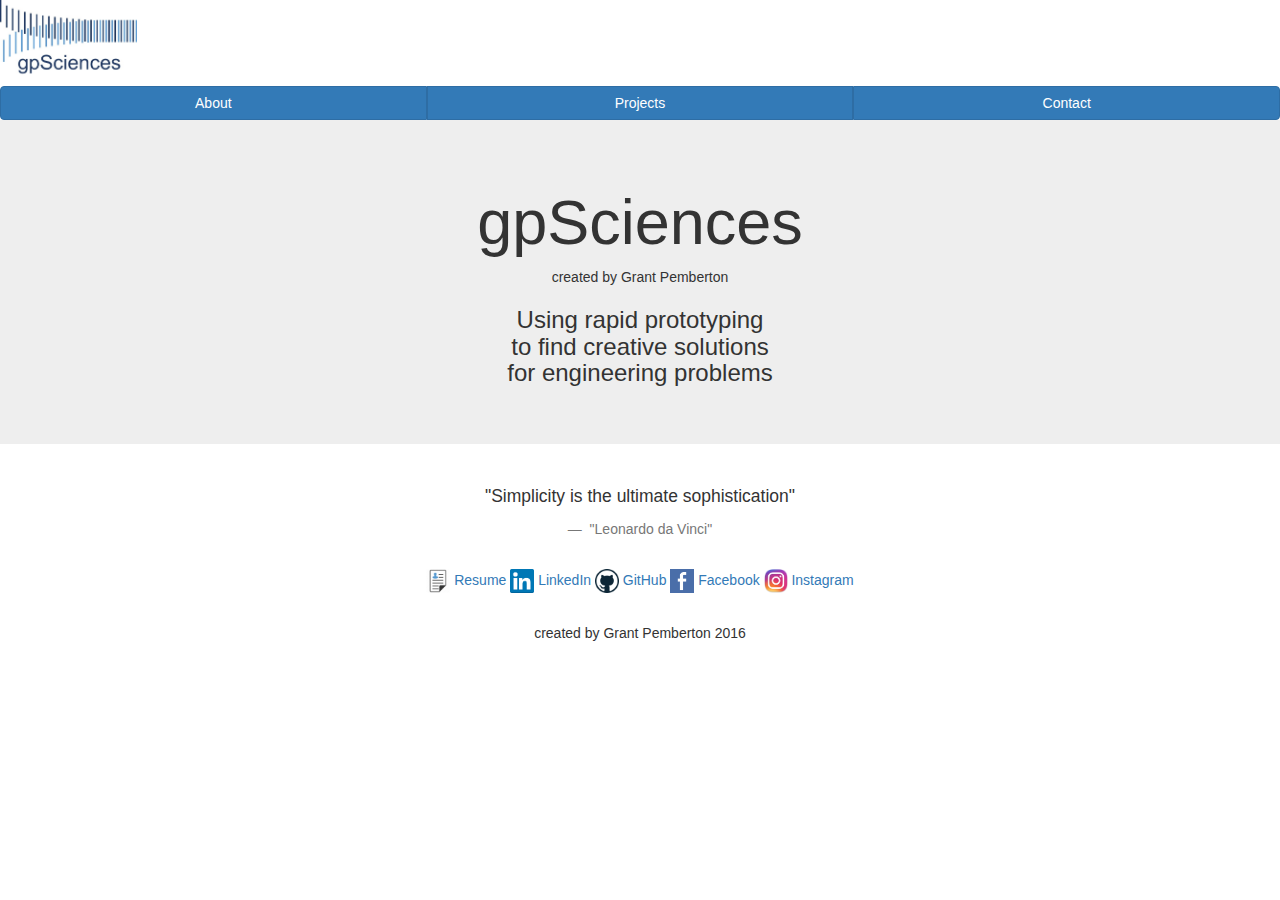
<file: index.html>
<!DOCTYPE html>
<html lang="en">
<head>
  <title>gpSciences</title>
  <meta charset="utf-8">
  <meta name="viewport" content="width=device-width, initial-scale=1">
  <!-- latest CSS from bootstrap -->
  <link rel="stylesheet" href="https://maxcdn.bootstrapcdn.com/bootstrap/3.3.7/css/bootstrap.min.css">

  <!-- Bootstrap -->
  <link href="BS/css/bootstrap.min.css" rel="stylesheet">


  <!-- jquery library-->
  <script src="https://ajax.googleapis.com/ajax/libs/jquery/3.1.1/jquery.min.js"></script>
  <!-- latest javascript compilation -->
  <script src="https://maxcdn.bootstrapcdn.com/bootstrap/3.3.7/js/bootstrap.min.js"></script>
  <link rel="shortcut icon" href="pic\icons\gp_icon.jpg" type="image/x-icon">
  <style type="text/css">
      blockquote {
          border-left:none; 
    }
    </style>
</head>
<body>



  <div class="HomeLogoLink">
     <a href="index.html"> <img src="pic\logo\gpSciences_logo3.jpg" style="height:86px" title="gpSciences Logo" alt="gpSciences Logo"></a>
  </div>


<div class="btn-group btn-group-justified">
  <div class="btn-group">
    <a href="about.html" class="btn btn-primary">About</a>
  </div>
  <div class="btn-group">
    <a href="projects.html" class="btn btn-primary">Projects</a>
  </div>
  <div class="btn-group">
    <a href="contact.html" class="btn btn-primary">Contact</a>
  </div>
</div>

<div class="jumbotron text-center">
  <h1>gpSciences</h1>
  <h8>created by Grant Pemberton</h8>
  <h3 class="description text-center">
    Using rapid prototyping<br>
    to find creative solutions <br>
    for engineering problems
  </h3>
</div>

<div class="container">
  <blockquote class="blockquote text-center">
    <p>
      "Simplicity is the ultimate sophistication" 
    </p> 
    <footer>
      "Leonardo da Vinci"
    </footer>
  </blockquote>
  </div>
</div>

<div class="Links text-center">
  <a href="files\PembertonResume-CURRENT.pdf"><img src="pic\icons\ResumeSmall.png" style="height:24px" title="Resume" alt="Resume"> Resume </a>
  <a href="https://www.linkedin.com/in/grantlpemberton/"> <img src="pic\icons\LinkedInSmall.png" style="height:24px" title="LinkedIn" alt="LinkedIn"> LinkedIn </a>
  <a href="https://github.com/grantpemberton"> <img src="pic\icons\GitHubSmall.png" style="height:24px" title="GitHub" alt="GitHub"> GitHub </a>
  <a href="https://www.facebook.com/grantpemberton"> <img src="pic\icons\FacebookSmall.png" style="height:24px" title="Facebook" alt="Facebook"> Facebook </a>
  <a href="https://www.instagram.com/grantalones_pantalones/"> <img src="pic\icons\InstagramSmall.png" style="height:24px" title="Instagram" alt="Instagram"> Instagram </a>
  <p> <br> </p>
</div>

<div class = "container text-center">
  <p> created by Grant Pemberton 2016 </p>
</div>

<div class = "container text-center">
<script src="https://www.w3counter.com/tracker.js?id=110787"></script>
</div>

</body>
</html>
</file>
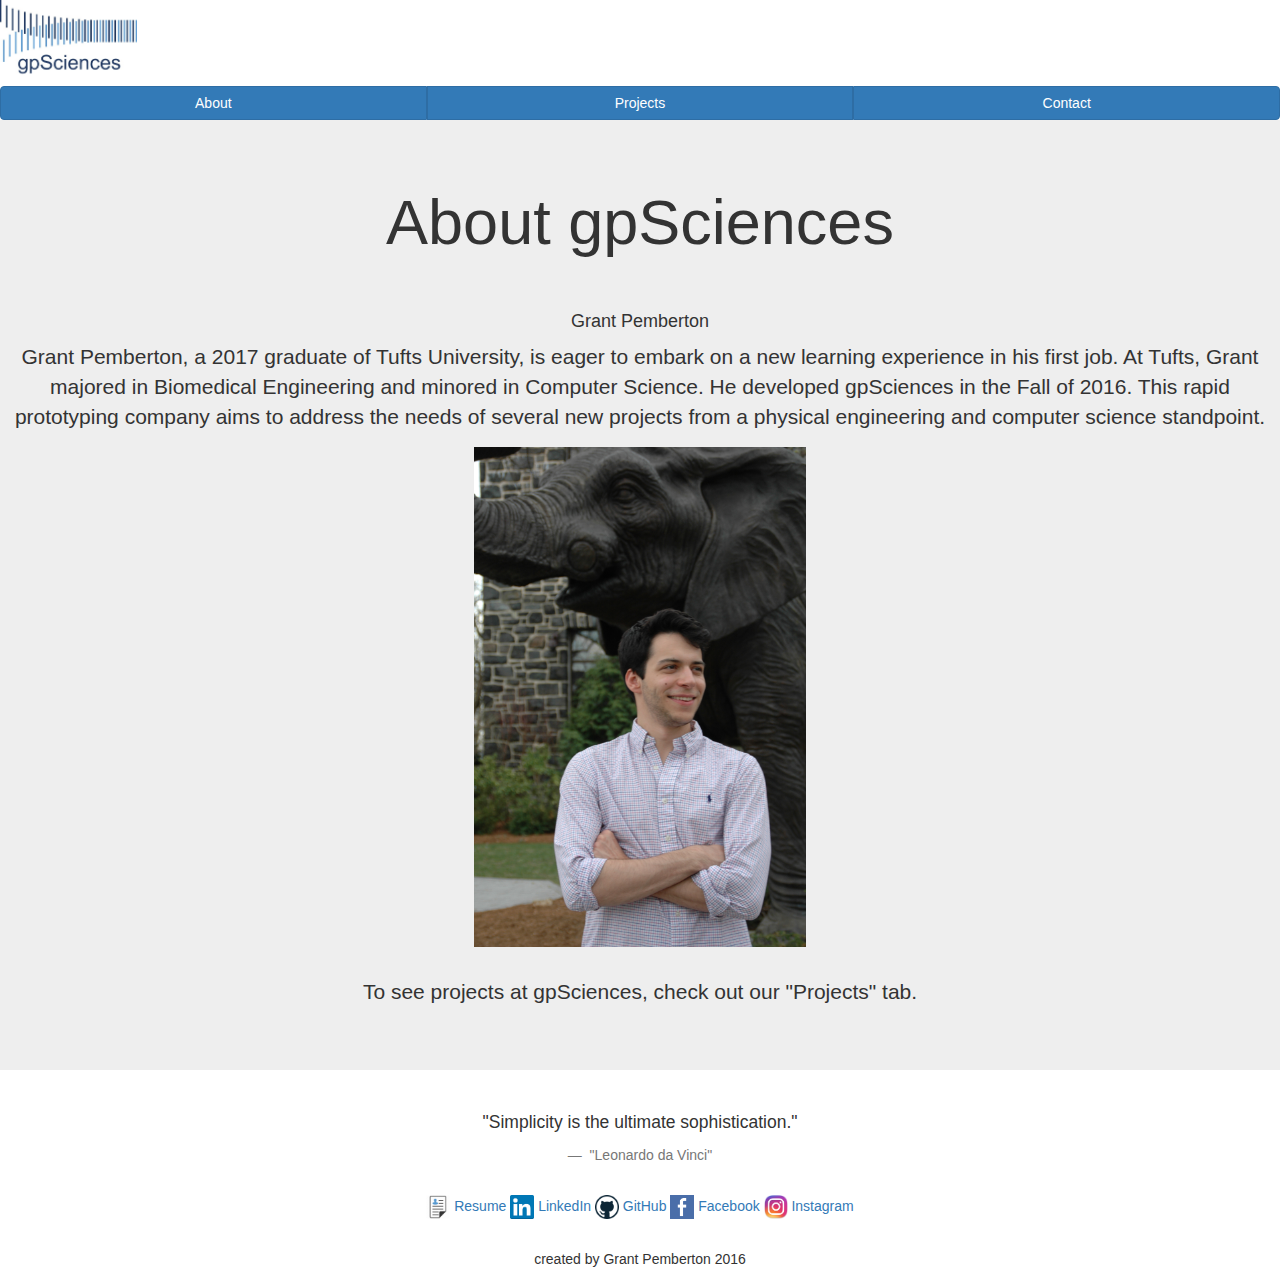
<file: about.html>
<!DOCTYPE html>
<html lang="en">
<head>
  <title>gpSciences</title>
  <meta charset="utf-8">
  <meta name="viewport" content="width=device-width, initial-scale=1">
  <!-- latest CSS from bootstrap -->
  <link rel="stylesheet" href="https://maxcdn.bootstrapcdn.com/bootstrap/3.3.7/css/bootstrap.min.css">

  <!-- Bootstrap -->
  <link href="BS/css/bootstrap.min.css" rel="stylesheet">


  <!-- jquery library-->
  <script src="https://ajax.googleapis.com/ajax/libs/jquery/3.1.1/jquery.min.js"></script>
  <!-- latest javascript compilation -->
  <script src="https://maxcdn.bootstrapcdn.com/bootstrap/3.3.7/js/bootstrap.min.js"></script>
  <link rel="shortcut icon" href="pic\icons\gp_icon.jpg" type="image/x-icon">
  <style type="text/css">
      blockquote {
          border-left:none; 
    }
    </style>

</head>
<body>



  <div class="HomeLogoLink">
     <a href="index.html"> <img src="pic\logo\gpSciences_logo3.jpg" style="height:86px" title="gpSciences Logo" alt="gpSciences Logo"></a>
  </div>


<div class="btn-group btn-group-justified">
  <div class="btn-group">
    <a href="about.html" class="btn btn-primary">About</a>
  </div>
  <div class="btn-group">
    <a href="projects.html" class="btn btn-primary">Projects</a>
  </div>
  <div class="btn-group">
    <a href="contact.html" class="btn btn-primary">Contact</a>
  </div>
</div>

<div class="jumbotron text-center">
  <h1>About gpSciences</h1>

  <p> <br> </p>

  <h4> Grant Pemberton</h4>



  <p> Grant Pemberton, a 2017 graduate of Tufts University, is eager to embark on a new learning experience in his first job. At Tufts, Grant majored in Biomedical Engineering and minored in Computer Science. He developed gpSciences in the Fall of 2016. This rapid prototyping company aims to address the needs of several new projects from a physical engineering and computer science standpoint. <br></p>
<div class="Picture of Grant">
  <img src="pic\portraits\Grant.jpg" alt="a picture of Grant" style="height:500px;">
</div>

  <p> <br> To see projects at gpSciences, check out our "Projects" tab. </p>

</div>

<div class="container">
  <blockquote class="blockquote text-center">
    <p>
      "Simplicity is the ultimate sophistication." 
    </p> 
    <footer>
      "Leonardo da Vinci"
    </footer>
  </blockquote>
  </div>
</div>


<div class="Links text-center">
  <a href="files\PembertonResume-CURRENT.pdf"><img src="pic\icons\ResumeSmall.png" style="height:24px" title="Resume" alt="Resume"> Resume </a>
  <a href="https://www.linkedin.com/in/grantlpemberton/"> <img src="pic\icons\LinkedInSmall.png" style="height:24px" title="LinkedIn" alt="LinkedIn"> LinkedIn </a>
  <a href="https://github.com/grantpemberton"> <img src="pic\icons\GitHubSmall.png" style="height:24px" title="GitHub" alt="GitHub"> GitHub </a>
  <a href="https://www.facebook.com/grantpemberton"> <img src="pic\icons\FacebookSmall.png" style="height:24px" title="Facebook" alt="Facebook"> Facebook </a>
  <a href="https://www.instagram.com/grantalones_pantalones/"> <img src="pic\icons\InstagramSmall.png" style="height:24px" title="Instagram" alt="Instagram"> Instagram </a>
  <p> <br> </p>
</div>

<div class = "container text-center">
  <p> created by Grant Pemberton 2016 </p>
</div>

</body>
</html>
</file>
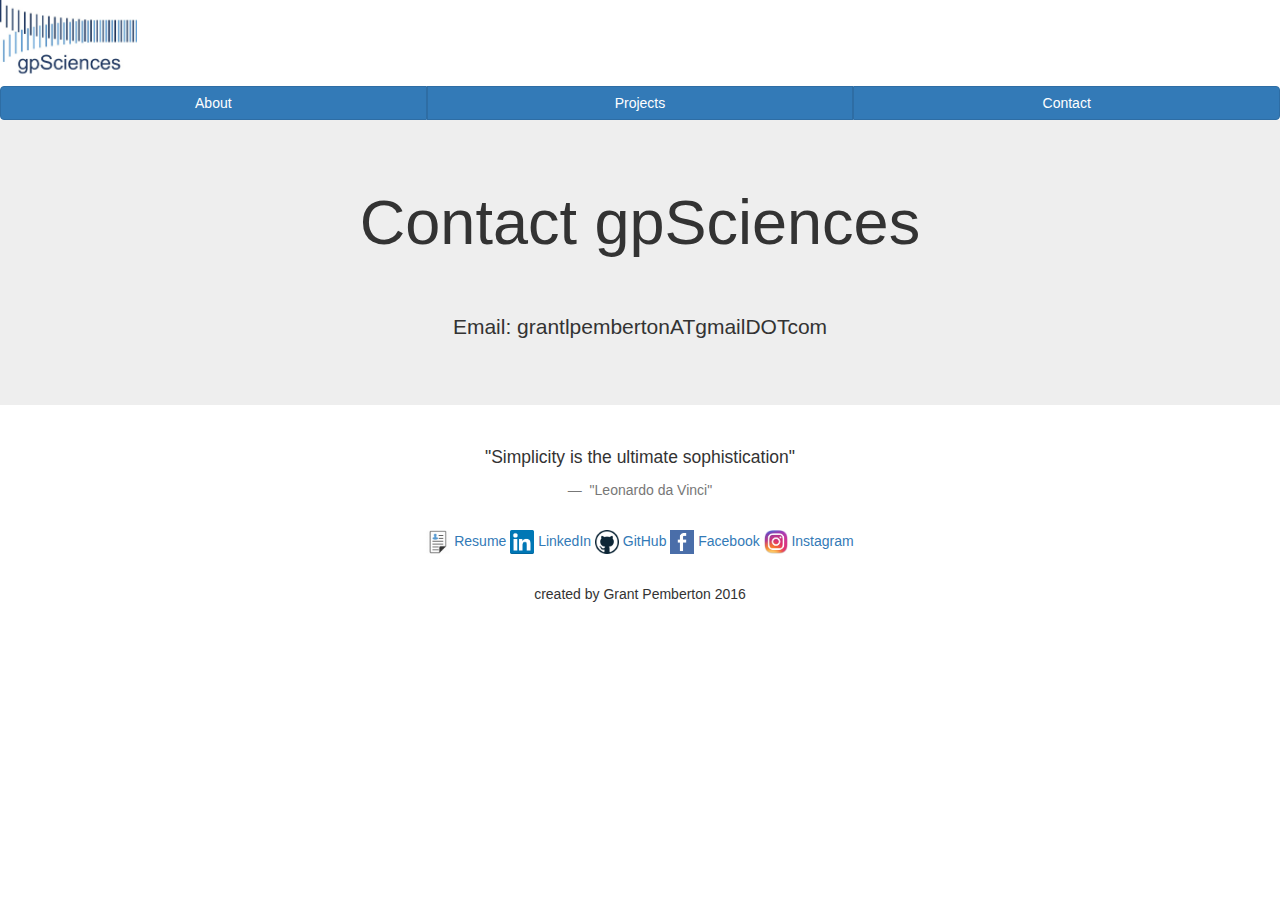
<file: contact.html>
<!DOCTYPE html>
<html lang="en">
<head>
  <title>gpSciences</title>
  <meta charset="utf-8">
  <meta name="viewport" content="width=device-width, initial-scale=1">
  <!-- latest CSS from bootstrap -->
  <link rel="stylesheet" href="https://maxcdn.bootstrapcdn.com/bootstrap/3.3.7/css/bootstrap.min.css">

  <!-- Bootstrap -->
  <link href="BS/css/bootstrap.min.css" rel="stylesheet">


  <!-- jquery library-->
  <script src="https://ajax.googleapis.com/ajax/libs/jquery/3.1.1/jquery.min.js"></script>
  <!-- latest javascript compilation -->
  <script src="https://maxcdn.bootstrapcdn.com/bootstrap/3.3.7/js/bootstrap.min.js"></script>
  <link rel="shortcut icon" href="pic\icons\gp_icon.jpg" type="image/x-icon">
  <style type="text/css">
      blockquote {
          border-left:none; 
    }
    </style>
</head>
<body>



  <div class="HomeLogoLink">
     <a href="index.html"> <img src="pic\logo\gpSciences_logo3.jpg" style="height:86px" title="gpSciences Logo" alt="gpSciences Logo"></a>
  </div>


<div class="btn-group btn-group-justified">
  <div class="btn-group">
    <a href="about.html" class="btn btn-primary">About</a>
  </div>
  <div class="btn-group">
    <a href="projects.html" class="btn btn-primary">Projects</a>
  </div>
  <div class="btn-group">
    <a href="contact.html" class="btn btn-primary">Contact</a>
  </div>
</div>

<div class="jumbotron text-center">
  <h1>Contact gpSciences</h1>
  <p> <br> </p>
  <p> Email: grantlpembertonATgmailDOTcom </p>



</div>



<div class="container">
  <blockquote class="blockquote text-center">
    <p>
      "Simplicity is the ultimate sophistication" 
    </p> 
    <footer>
      "Leonardo da Vinci"
    </footer>
  </blockquote>
  </div>
</div>


<div class="Links text-center">
  <a href="C:\Users\Grant\Desktop\Resume\PembertonResume-CURRENT.pdf"><img src="pic\icons\ResumeSmall.png" style="height:24px" title="Resume" alt="Resume"> Resume </a>
  <a href="https://www.linkedin.com/in/grantlpemberton/"> <img src="pic\icons\LinkedInSmall.png" style="height:24px" title="LinkedIn" alt="LinkedIn"> LinkedIn </a>
  <a href="https://github.com/grantpemberton"> <img src="pic\icons\GitHubSmall.png" style="height:24px" title="GitHub" alt="GitHub"> GitHub </a>
  <a href="https://www.facebook.com/grantpemberton"> <img src="pic\icons\FacebookSmall.png" style="height:24px" title="Facebook" alt="Facebook"> Facebook </a>
  <a href="https://www.instagram.com/grantalones_pantalones/"> <img src="pic\icons\InstagramSmall.png" style="height:24px" title="Instagram" alt="Instagram"> Instagram </a>
  <p> <br> </p>
</div>

<div class = "container text-center">
  <p> created by Grant Pemberton 2016 </p>
</div>

</body>
</html>
</file>
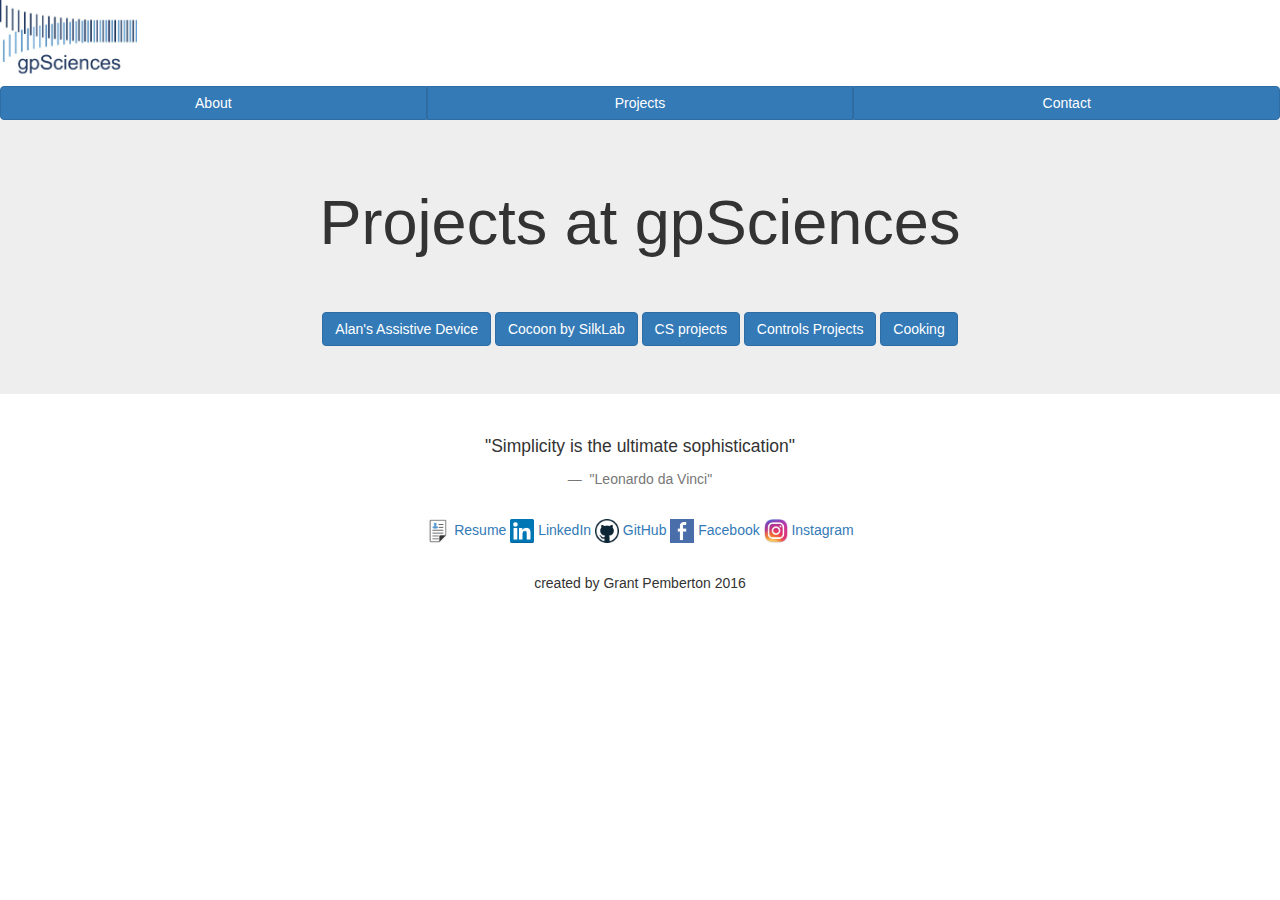
<file: projects.html>
<!DOCTYPE html>
<html lang="en">
<head>
  <title>gpSciences</title>
  <meta charset="utf-8">
  <meta name="viewport" content="width=device-width, initial-scale=1">
  <!-- latest CSS from bootstrap -->
  <link rel="stylesheet" href="https://maxcdn.bootstrapcdn.com/bootstrap/3.3.7/css/bootstrap.min.css">

  <!-- Bootstrap -->
  <link href="BS/css/bootstrap.min.css" rel="stylesheet">


  <!-- jquery library-->
  <script src="https://ajax.googleapis.com/ajax/libs/jquery/3.1.1/jquery.min.js"></script>
  <!-- latest javascript compilation -->
  <script src="https://maxcdn.bootstrapcdn.com/bootstrap/3.3.7/js/bootstrap.min.js"></script>
  <link rel="shortcut icon" href="pic\icons\gp_icon.jpg" type="image/x-icon">
  <style type="text/css">
      blockquote {
          border-left:none; 
    }
    </style>
</head>
<body>



  <div class="HomeLogoLink">
     <a href="index.html"> <img src="pic\logo\gpSciences_logo3.jpg" style="height:86px" title="gpSciences Logo" alt="gpSciences Logo"></a>
  </div>


<div class="btn-group btn-group-justified">
  <div class="btn-group">
    <a href="about.html" class="btn btn-primary">About</a>
  </div>
  <div class="btn-group">
    <a href="projects.html" class="btn btn-primary">Projects</a>
  </div>
  <div class="btn-group">
    <a href="contact.html" class="btn btn-primary">Contact</a>
  </div>
</div>

<div class="jumbotron text-center">
  <h1>Projects at gpSciences</h1>

  <p> <br> </p>

  <div class="btn-group">
    <a href="https://grantpemberton.gitbooks.io/bme193gitbook/content/" class="btn btn-primary">Alan's Assistive Device</a>
  </div>

  <div class="btn-group">
    <a href="files\BME8FinalPaper.pdf" class="btn btn-primary">Cocoon by SilkLab</a>
  </div>

  <div class="btn-group">
    <a href="https://github.com/grantpemberton/DataStructures" class="btn btn-primary">CS projects</a>
  </div>

  <div class="btn-group">
    <a href="https://www.one-tab.com/page/gi6GK5eLSNuHaGetn_j2Sw" class="btn btn-primary">Controls Projects</a>
  </div>

  <div class="btn-group">
    <a href="https://grantpemberton.gitbooks.io/cooking-with-grant/content/" class="btn btn-primary">Cooking</a>
  </div>

</div>



<div class="container">
  <blockquote class="blockquote text-center">
    <p>
      "Simplicity is the ultimate sophistication" 
    </p> 
    <footer>
      "Leonardo da Vinci"
    </footer>
  </blockquote>
  </div>
</div>


<div class="Links text-center">
  <a href="files\PembertonResume-CURRENT.pdf"><img src="pic\icons\ResumeSmall.png" style="height:24px" title="Resume" alt="Resume"> Resume </a>
  <a href="https://www.linkedin.com/in/grantlpemberton/"> <img src="pic\icons\LinkedInSmall.png" style="height:24px" title="LinkedIn" alt="LinkedIn"> LinkedIn </a>
  <a href="https://github.com/grantpemberton"> <img src="pic\icons\GitHubSmall.png" style="height:24px" title="GitHub" alt="GitHub"> GitHub </a>
  <a href="https://www.facebook.com/grantpemberton"> <img src="pic\icons\FacebookSmall.png" style="height:24px" title="Facebook" alt="Facebook"> Facebook </a>
  <a href="https://www.instagram.com/grantalones_pantalones/"> <img src="pic\icons\InstagramSmall.png" style="height:24px" title="Instagram" alt="Instagram"> Instagram </a>
  <p> <br> </p>
</div>

<div class = "container text-center">
  <p> created by Grant Pemberton 2016 </p>
</div>

</body>
</html>
</file>
